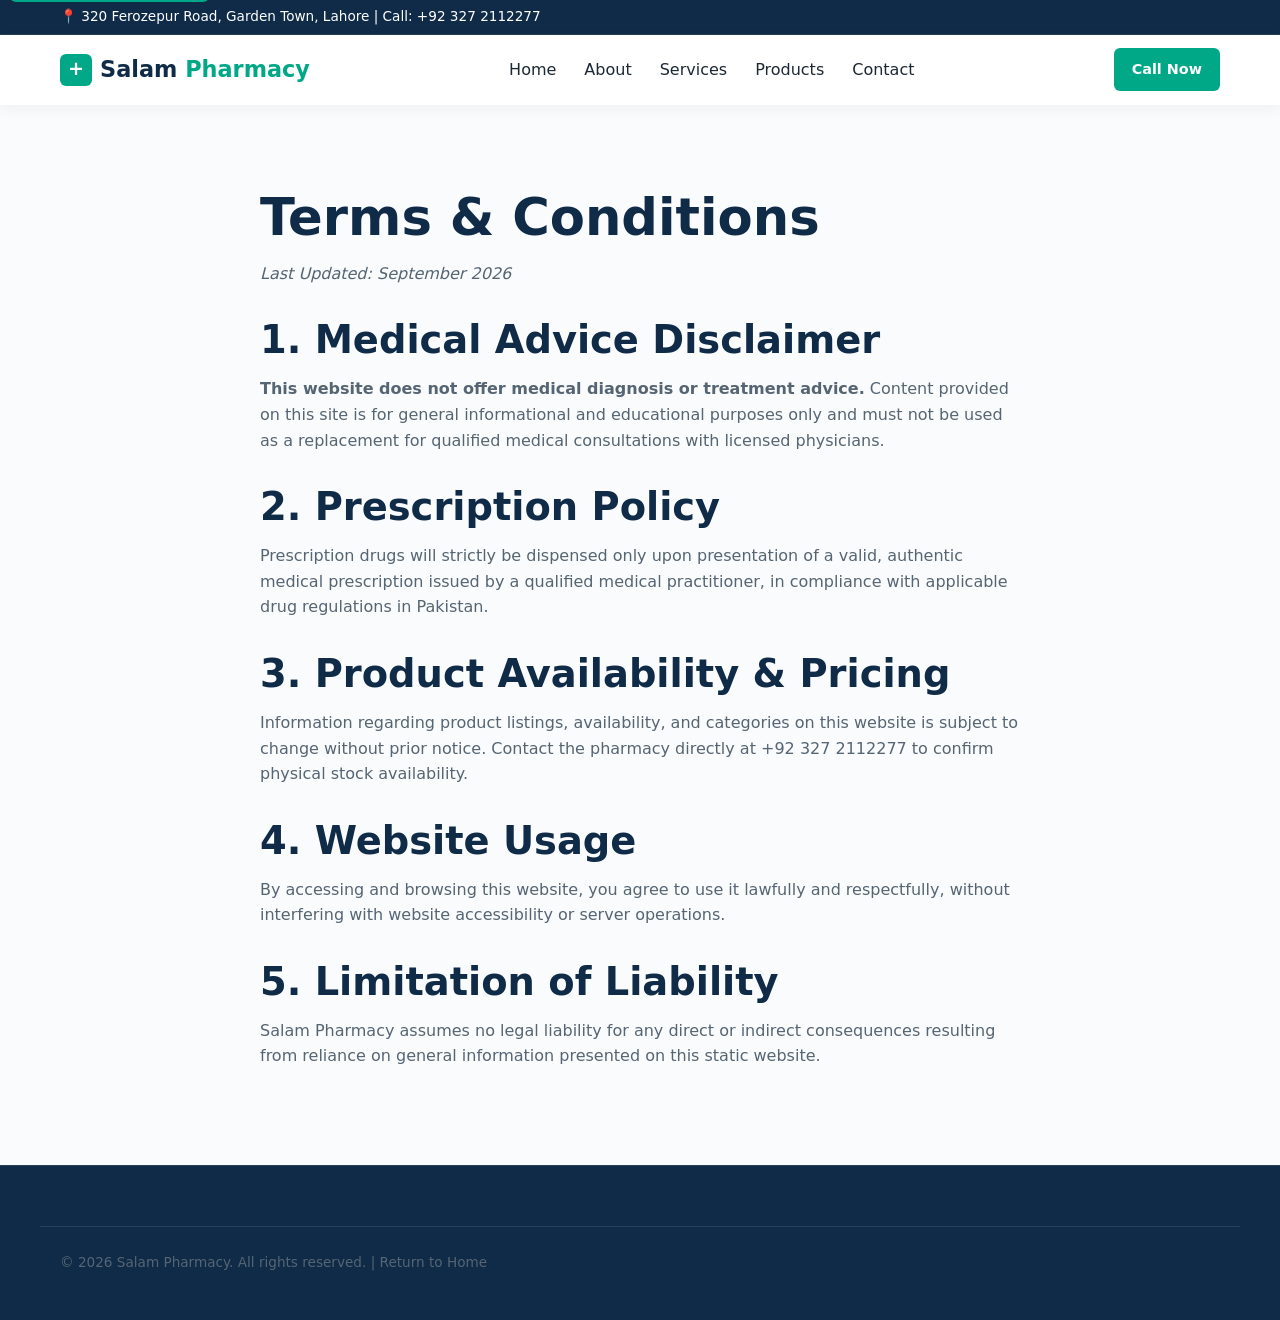
<file: terms.html>
<!DOCTYPE html>
<html lang="en" dir="ltr">
<head>
  <meta charset="UTF-8">
  <meta name="viewport" content="width=device-width, initial-scale=1.0">
  <title>Terms & Conditions | Salam Pharmacy</title>
  <meta name="description" content="Terms and Conditions of website usage, medical disclaimers, and service policies for Salam Pharmacy Lahore.">
  <link rel="canonical" href="https://YOUR-DOMAIN.com/terms.html">
  <link rel="icon" type="image/svg+xml" href="data:image/svg+xml,<svg xmlns='http://www.w3.org/2000/svg' viewBox='0 0 100 100'><circle cx='50' cy='50' r='48' fill='%230f2b48'/><path d='M50 20 V80 M20 50 H80' stroke='%2300a887' stroke-width='14' stroke-linecap='round'/></svg>">
  
  <link rel="stylesheet" href="style.css">
  <script src="main.js" defer></script>
</head>
<body>
  <a href="#main-content" class="skip-to-content">Skip to main content</a>

  <aside class="announcement-bar">
    <div class="container announcement-content">
      <span>📍 320 Ferozepur Road, Garden Town, Lahore | Call: +92 327 2112277</span>
    </div>
  </aside>

  <header class="site-header" id="site-header">
    <div class="container header-container">
      <a href="index.html" class="brand-logo" aria-label="Salam Pharmacy Home">
        <span class="logo-icon">+</span>
        <span class="logo-text">Salam <span>Pharmacy</span></span>
      </a>

      <nav class="desktop-nav" aria-label="Main Navigation">
        <ul class="nav-list">
          <li><a href="index.html" class="nav-link">Home</a></li>
          <li><a href="about.html" class="nav-link">About</a></li>
          <li><a href="services.html" class="nav-link">Services</a></li>
          <li><a href="products.html" class="nav-link">Products</a></li>
          <li><a href="contact.html" class="nav-link">Contact</a></li>
        </ul>
      </nav>

      <div class="header-actions">
        <a href="tel:+923272112277" class="btn btn-primary btn-sm">Call Now</a>
        <button class="mobile-menu-btn" id="mobile-menu-toggle" aria-expanded="false" aria-controls="mobile-nav-menu" aria-label="Toggle navigation menu">
          <span class="hamburger-box"><span class="hamburger-inner"></span></span>
        </button>
      </div>
    </div>

    <div class="mobile-nav-overlay" id="mobile-nav-menu" aria-hidden="true">
      <div class="mobile-nav-inner">
        <div class="mobile-nav-header">
          <span class="logo-text">Salam <span>Pharmacy</span></span>
          <button class="mobile-menu-close" id="mobile-menu-close" aria-label="Close navigation menu">&times;</button>
        </div>
        <nav aria-label="Mobile Navigation">
          <ul class="mobile-nav-list">
            <li><a href="index.html" class="mobile-nav-link">Home</a></li>
            <li><a href="about.html" class="mobile-nav-link">About</a></li>
            <li><a href="services.html" class="mobile-nav-link">Services</a></li>
            <li><a href="products.html" class="mobile-nav-link">Products</a></li>
            <li><a href="contact.html" class="mobile-nav-link">Contact</a></li>
          </ul>
        </nav>
      </div>
    </div>
  </header>

  <main id="main-content" class="section-padding">
    <div class="container legal-content max-w-800">
      <h1>Terms & Conditions</h1>
      <p><em>Last Updated: September 2026</em></p>

      <h2>1. Medical Advice Disclaimer</h2>
      <p><strong>This website does not offer medical diagnosis or treatment advice.</strong> Content provided on this site is for general informational and educational purposes only and must not be used as a replacement for qualified medical consultations with licensed physicians.</p>

      <h2>2. Prescription Policy</h2>
      <p>Prescription drugs will strictly be dispensed only upon presentation of a valid, authentic medical prescription issued by a qualified medical practitioner, in compliance with applicable drug regulations in Pakistan.</p>

      <h2>3. Product Availability & Pricing</h2>
      <p>Information regarding product listings, availability, and categories on this website is subject to change without prior notice. Contact the pharmacy directly at +92 327 2112277 to confirm physical stock availability.</p>

      <h2>4. Website Usage</h2>
      <p>By accessing and browsing this website, you agree to use it lawfully and respectfully, without interfering with website accessibility or server operations.</p>

      <h2>5. Limitation of Liability</h2>
      <p>Salam Pharmacy assumes no legal liability for any direct or indirect consequences resulting from reliance on general information presented on this static website.</p>
    </div>
  </main>

  <footer class="site-footer">
    <div class="container footer-bottom text-center">
      <p>&copy; 2026 Salam Pharmacy. All rights reserved. | <a href="index.html">Return to Home</a></p>
    </div>
  </footer>
</body>
</html>
</file>
<file: style.css>
/* ==========================================================================
   DESIGN SYSTEM & CSS VARIABLES
   ========================================================================== */
:root {
  --font-primary: system-ui, -apple-system, BlinkMacSystemFont, 'Segoe UI', Roboto, Oxygen, Ubuntu, Cantarell, sans-serif;
  
  /* Color Palette */
  --color-primary: #0f2b48;      /* Deep Navy Healthcare Blue */
  --color-primary-light: #1e3f63;
  --color-accent: #00a887;       /* Refined Cyan-Green / Teal */
  --color-accent-hover: #008f73;
  --color-white: #ffffff;
  --color-bg-alt: #f4f7f9;       /* Light Soft Neutral Gray */
  --color-text-dark: #1c2833;
  --color-text-muted: #566573;
  --color-border: #e2e8f0;

  /* Geometry & Shadows */
  --radius-sm: 6px;
  --radius-md: 12px;
  --radius-lg: 20px;
  --shadow-subtle: 0 4px 12px rgba(15, 43, 72, 0.05);
  --shadow-hover: 0 10px 25px rgba(15, 43, 72, 0.12);
  
  /* Layout Spacing */
  --container-max: 1200px;
  --header-height: 70px;
  --transition-fast: 0.2s ease;
  --transition-normal: 0.3s ease;
}

/* Base Reset & Overflow Prevention */
*, *::before, *::after {
  box-sizing: border-box;
  margin: 0;
  padding: 0;
}

html {
  scroll-behavior: smooth;
  overflow-x: hidden;
  font-size: 16px;
}

body {
  font-family: var(--font-primary);
  color: var(--color-text-dark);
  background-color: #fafbfc;
  line-height: 1.6;
  overflow-x: hidden;
  position: relative;
}

img, video {
  max-width: 100%;
  height: auto;
  display: block;
}

a {
  color: inherit;
  text-decoration: none;
  transition: color var(--transition-fast);
}

ul {
  list-style: none;
}

/* Accessibility: Skip link */
.skip-to-content {
  position: absolute;
  top: -40px;
  left: 10px;
  background: var(--color-accent);
  color: var(--color-white);
  padding: 8px 16px;
  z-index: 10000;
  border-radius: var(--radius-sm);
  transition: top 0.2s ease;
}
.skip-to-content:focus {
  top: 10px;
}

/* Container */
.container {
  width: 100%;
  max-width: var(--container-max);
  margin: 0 auto;
  padding: 0 20px;
}

.max-w-800 {
  max-width: 800px;
  margin-left: auto;
  margin-right: auto;
}

/* Typography Helpers */
h1, h2, h3, h4 {
  color: var(--color-primary);
  line-height: 1.25;
  margin-bottom: 0.75rem;
  font-weight: 700;
}

h1 { font-size: clamp(2rem, 4vw, 3.2rem); }
h2 { font-size: clamp(1.6rem, 3vw, 2.4rem); }
h3 { font-size: clamp(1.25rem, 2vw, 1.6rem); }

p {
  margin-bottom: 1rem;
  color: var(--color-text-muted);
}

/* Badges & Text Helpers */
.badge {
  display: inline-block;
  padding: 4px 12px;
  background-color: rgba(0, 168, 135, 0.12);
  color: var(--color-accent);
  font-size: 0.85rem;
  font-weight: 600;
  border-radius: 50px;
  margin-bottom: 1rem;
  text-transform: uppercase;
  letter-spacing: 0.5px;
}

.badge-light {
  background-color: rgba(255, 255, 255, 0.2);
  color: var(--color-white);
}

.badge-accent {
  background-color: var(--color-accent);
  color: var(--color-white);
}

.badge-subtle {
  background-color: #edf2f7;
  color: var(--color-text-muted);
  font-size: 0.75rem;
}

.text-center { text-align: center; }
.text-right-desktop { text-align: right; }
.mt-2 { margin-top: 1rem; }
.mt-3 { margin-top: 1.5rem; }
.mt-5 { margin-top: 3rem; }
.mb-3 { margin-bottom: 1.5rem; }

/* Buttons */
.btn {
  display: inline-flex;
  align-items: center;
  justify-content: center;
  padding: 12px 24px;
  font-weight: 600;
  border-radius: var(--radius-sm);
  cursor: pointer;
  border: 2px solid transparent;
  transition: all var(--transition-fast);
}

.btn-primary {
  background-color: var(--color-accent);
  color: var(--color-white);
}

.btn-primary:hover, .btn-primary:focus {
  background-color: var(--color-accent-hover);
}

.btn-secondary {
  background-color: transparent;
  border-color: var(--color-primary);
  color: var(--color-primary);
}

.btn-secondary:hover, .btn-secondary:focus {
  background-color: var(--color-primary);
  color: var(--color-white);
}

.btn-accent {
  background-color: var(--color-white);
  color: var(--color-primary);
}

.btn-accent:hover {
  background-color: var(--color-bg-alt);
}

.btn-sm { padding: 8px 16px; font-size: 0.9rem; }
.btn-lg { padding: 16px 32px; font-size: 1.1rem; }
.btn-block { width: 100%; }

.btn-text {
  color: var(--color-accent);
  font-weight: 600;
  display: inline-flex;
  align-items: center;
}

/* ==========================================================================
   HEADER & NAVIGATION
   ========================================================================== */
.announcement-bar {
  background-color: var(--color-primary);
  color: var(--color-white);
  font-size: 0.85rem;
  padding: 6px 0;
  border-bottom: 1px solid rgba(255, 255, 255, 0.1);
}

.announcement-content {
  display: flex;
  justify-content: space-between;
  align-items: center;
  flex-wrap: wrap;
  gap: 10px;
}

.announcement-link {
  color: var(--color-accent);
  font-weight: 600;
}

.site-header {
  position: sticky;
  top: 0;
  background-color: rgba(255, 255, 255, 0.95);
  backdrop-filter: blur(8px);
  z-index: 1000;
  box-shadow: var(--shadow-subtle);
  height: var(--header-height);
  display: flex;
  align-items: center;
}

.header-container {
  display: flex;
  align-items: center;
  justify-content: space-between;
}

.brand-logo {
  display: flex;
  align-items: center;
  gap: 8px;
  font-weight: 700;
  font-size: 1.4rem;
  color: var(--color-primary);
}

.logo-icon {
  display: flex;
  align-items: center;
  justify-content: center;
  width: 32px;
  height: 32px;
  background-color: var(--color-accent);
  color: var(--color-white);
  border-radius: var(--radius-sm);
  font-size: 1.2rem;
}

.logo-text span {
  color: var(--color-accent);
}

.desktop-nav .nav-list {
  display: flex;
  gap: 28px;
}

.nav-link {
  font-weight: 500;
  color: var(--color-text-dark);
  position: relative;
  padding: 4px 0;
}

.nav-link:hover, .nav-link.active {
  color: var(--color-accent);
}

.nav-link.active::after {
  content: '';
  position: absolute;
  bottom: -2px;
  left: 0;
  width: 100%;
  height: 2px;
  background-color: var(--color-accent);
}

.header-actions {
  display: flex;
  align-items: center;
  gap: 16px;
}

/* Mobile Menu Button & Overlay (Click Activated ONLY) */
.mobile-menu-btn {
  display: none;
  background: none;
  border: none;
  cursor: pointer;
  padding: 8px;
}

.hamburger-box {
  width: 24px;
  height: 18px;
  display: inline-block;
  position: relative;
}

.hamburger-inner, .hamburger-inner::before, .hamburger-inner::after {
  width: 24px;
  height: 2px;
  background-color: var(--color-primary);
  position: absolute;
  transition: transform 0.2s ease;
}

.hamburger-inner { top: 8px; }
.hamburger-inner::before { content: ''; top: -8px; }
.hamburger-inner::after { content: ''; top: 8px; }

.mobile-nav-overlay {
  display: none;
  position: fixed;
  top: 0;
  left: 0;
  width: 100vw;
  height: 100vh;
  background-color: rgba(15, 43, 72, 0.95);
  backdrop-filter: blur(10px);
  z-index: 9999;
  opacity: 0;
  pointer-events: none;
  transition: opacity 0.3s ease;
}

.mobile-nav-overlay.is-active {
  display: block;
  opacity: 1;
  pointer-events: auto;
}

.mobile-nav-inner {
  padding: 30px 20px;
  display: flex;
  flex-direction: column;
  height: 100%;
  max-width: 400px;
  margin: 0 auto;
}

.mobile-nav-header {
  display: flex;
  justify-content: space-between;
  align-items: center;
  color: var(--color-white);
  margin-bottom: 40px;
}

.mobile-menu-close {
  background: none;
  border: none;
  color: var(--color-white);
  font-size: 2.5rem;
  line-height: 1;
  cursor: pointer;
}

.mobile-nav-list {
  display: flex;
  flex-direction: column;
  gap: 20px;
}

.mobile-nav-link {
  color: var(--color-white);
  font-size: 1.4rem;
  font-weight: 600;
}

.mobile-nav-link.active {
  color: var(--color-accent);
}

.mobile-nav-footer {
  margin-top: auto;
  text-align: center;
}

.mobile-nav-note {
  color: rgba(255, 255, 255, 0.6);
  font-size: 0.85rem;
  margin-top: 10px;
}

/* ==========================================================================
   LAYOUT GRID & SECTIONS
   ========================================================================== */
.section-padding {
  padding: 80px 0;
}

.bg-alt {
  background-color: var(--color-bg-alt);
}

.bg-primary {
  background-color: var(--color-primary);
}

.text-white {
  color: var(--color-white);
}

.text-white h1, .text-white h2, .text-white h3, .text-white p {
  color: var(--color-white);
}

.grid-2-col {
  display: grid;
  grid-template-columns: 1fr 1fr;
  gap: 40px;
}

.grid-3-col {
  display: grid;
  grid-template-columns: repeat(3, 1fr);
  gap: 30px;
}

.grid-4-col {
  display: grid;
  grid-template-columns: repeat(4, 1fr);
  gap: 20px;
}

.align-center {
  align-items: center;
}

.section-header {
  max-width: 650px;
  margin: 0 auto 50px auto;
}

/* ==========================================================================
   HERO SECTION
   ========================================================================== */
.hero-section {
  padding: 80px 0;
  background: linear-gradient(135deg, #ffffff 0%, #f4f7f9 100%);
  position: relative;
  overflow: hidden;
}

.hero-grid {
  display: grid;
  grid-template-columns: 1.2fr 0.8fr;
  gap: 40px;
  align-items: center;
}

.hero-title {
  margin-bottom: 1.2rem;
}

.hero-description {
  font-size: 1.15rem;
  margin-bottom: 2rem;
}

.hero-cta-group {
  display: flex;
  gap: 16px;
  margin-bottom: 2.5rem;
  flex-wrap: wrap;
}

.hero-highlights {
  display: flex;
  gap: 30px;
  border-top: 1px solid var(--color-border);
  padding-top: 20px;
}

.highlight-item {
  display: flex;
  flex-direction: column;
}

.highlight-title {
  font-weight: 700;
  font-size: 0.9rem;
  color: var(--color-primary);
}

.highlight-sub {
  font-size: 0.85rem;
  color: var(--color-text-muted);
}

/* 3D / WebGL Visual Container */
.hero-visual {
  position: relative;
  height: 380px;
  display: flex;
  align-items: center;
  justify-content: center;
}

.webgl-container {
  width: 100%;
  height: 100%;
  position: absolute;
  top: 0;
  left: 0;
}

.hero-fallback-card {
  background: var(--color-white);
  padding: 40px;
  border-radius: var(--radius-lg);
  box-shadow: var(--shadow-hover);
  text-align: center;
  border: 1px solid var(--color-border);
  z-index: 1;
}

.visual-icon-box {
  width: 60px;
  height: 60px;
  background: var(--color-accent);
  color: var(--color-white);
  font-size: 2rem;
  display: flex;
  align-items: center;
  justify-content: center;
  border-radius: 50%;
  margin: 0 auto 20px auto;
}

/* ==========================================================================
   CARDS & COMPONENTS
   ========================================================================== */
.trust-bar-section {
  background-color: var(--color-primary);
  color: var(--color-white);
  padding: 30px 0;
}

.trust-grid {
  display: grid;
  grid-template-columns: repeat(4, 1fr);
  gap: 20px;
}

.trust-item {
  display: flex;
  align-items: center;
  gap: 15px;
}

.trust-item h4 {
  color: var(--color-white);
  font-size: 1rem;
  margin-bottom: 2px;
}

.trust-item p {
  color: rgba(255, 255, 255, 0.7);
  font-size: 0.8rem;
  margin-bottom: 0;
}

.trust-icon {
  font-size: 1.8rem;
}

/* Service & Category Cards */
.service-card, .category-card, .product-category-card {
  background: var(--color-white);
  padding: 30px;
  border-radius: var(--radius-md);
  box-shadow: var(--shadow-subtle);
  border: 1px solid var(--color-border);
  transition: transform var(--transition-fast), box-shadow var(--transition-fast);
}

.service-card:hover, .category-card:hover, .product-category-card:hover {
  transform: translateY(-5px);
  box-shadow: var(--shadow-hover);
}

.card-icon {
  font-size: 2.2rem;
  margin-bottom: 15px;
}

.glass-card {
  background: rgba(255, 255, 255, 0.85);
  backdrop-filter: blur(10px);
  border: 1px solid var(--color-border);
  border-radius: var(--radius-md);
  padding: 35px;
  box-shadow: var(--shadow-subtle);
}

.feature-list {
  margin-top: 15px;
}

.feature-list li {
  position: relative;
  padding-left: 24px;
  margin-bottom: 10px;
  color: var(--color-text-muted);
}

.feature-list li::before {
  content: "✓";
  position: absolute;
  left: 0;
  color: var(--color-accent);
  font-weight: bold;
}

/* Disclaimers & Notes */
.disclaimer-box {
  background-color: #fff8e6;
  border-left: 4px solid #f1c40f;
  padding: 16px 20px;
  border-radius: var(--radius-sm);
  font-size: 0.9rem;
}

.disclaimer-box p {
  margin-bottom: 0;
  color: #7f6000;
}

/* Map visual */
.map-placeholder-card {
  background-color: var(--color-white);
  border: 1px solid var(--color-border);
  border-radius: var(--radius-md);
  padding: 40px;
  text-align: center;
  box-shadow: var(--shadow-subtle);
}

.map-pin { font-size: 3rem; display: block; margin-bottom: 10px; }

/* Page Banner */
.page-banner {
  background-color: var(--color-primary);
  color: var(--color-white);
  padding: 60px 0;
}

.page-banner h1, .page-banner p {
  color: var(--color-white);
}

/* Service Detail Page Layout */
.service-detail-grid {
  display: flex;
  flex-direction: column;
  gap: 40px;
}

.service-detail-card {
  display: grid;
  grid-template-columns: 80px 1fr;
  gap: 30px;
  background: var(--color-white);
  padding: 40px;
  border-radius: var(--radius-md);
  border: 1px solid var(--color-border);
}

.service-icon-large {
  font-size: 3.5rem;
}

/* Product Placeholders */
.placeholder-product-card {
  background: var(--color-white);
  border: 1px solid var(--color-border);
  border-radius: var(--radius-md);
  padding: 20px;
  text-align: center;
}

.placeholder-img-block {
  height: 150px;
  background-color: var(--color-bg-alt);
  border-radius: var(--radius-sm);
  display: flex;
  align-items: center;
  justify-content: center;
  color: var(--color-text-muted);
  font-weight: 600;
  margin-bottom: 15px;
}

/* Contact Page Form */
.form-container-card, .contact-card-box {
  background: var(--color-white);
  padding: 40px;
  border-radius: var(--radius-md);
  border: 1px solid var(--color-border);
  box-shadow: var(--shadow-subtle);
}

.contact-detail-item {
  margin-bottom: 20px;
}

.contact-phone-link {
  color: var(--color-accent);
  font-weight: bold;
  font-size: 1.2rem;
}

.form-group {
  margin-bottom: 20px;
}

.form-group label {
  display: block;
  font-weight: 600;
  margin-bottom: 6px;
  font-size: 0.9rem;
}

.required { color: #e74c3c; }

.form-control {
  width: 100%;
  padding: 12px 16px;
  border: 1px solid var(--color-border);
  border-radius: var(--radius-sm);
  font-family: inherit;
  font-size: 1rem;
  transition: border-color var(--transition-fast);
}

.form-control:focus {
  outline: none;
  border-color: var(--color-accent);
}

.form-status-message {
  margin-top: 15px;
  font-weight: 600;
}

/* FAQ Accordion */
.faq-accordion {
  display: flex;
  flex-direction: column;
  gap: 15px;
}

.faq-item {
  background: var(--color-white);
  border: 1px solid var(--color-border);
  border-radius: var(--radius-sm);
  padding: 15px 20px;
}

.faq-question {
  font-weight: 700;
  cursor: pointer;
  color: var(--color-primary);
}

.faq-answer {
  margin-top: 10px;
}

/* Legal Content */
.legal-content h2 { margin-top: 30px; }

/* ==========================================================================
   FOOTER
   ========================================================================== */
.site-footer {
  background-color: var(--color-primary);
  color: var(--color-white);
  padding-top: 60px;
  padding-bottom: 30px;
  border-top: 1px solid rgba(255, 255, 255, 0.1);
}

.footer-grid {
  display: grid;
  grid-template-columns: 1.5fr 1fr 1fr 1.2fr;
  gap: 40px;
  margin-bottom: 40px;
}

.footer-logo {
  color: var(--color-white);
  margin-bottom: 15px;
}

.footer-heading {
  color: var(--color-white);
  font-size: 1.1rem;
  margin-bottom: 20px;
}

.footer-links li {
  margin-bottom: 10px;
}

.footer-links a {
  color: rgba(255, 255, 255, 0.7);
}

.footer-links a:hover {
  color: var(--color-accent);
}

.footer-subtext {
  color: rgba(255, 255, 255, 0.7);
  font-size: 0.9rem;
  margin-bottom: 6px;
}

.footer-bottom {
  border-top: 1px solid rgba(255, 255, 255, 0.1);
  padding-top: 25px;
  display: flex;
  justify-content: space-between;
  align-items: center;
  flex-wrap: wrap;
  gap: 15px;
  font-size: 0.85rem;
  color: rgba(255, 255, 255, 0.6);
}

.footer-disclaimer {
  max-width: 500px;
}

/* Back to Top Button */
.back-to-top {
  position: fixed;
  bottom: 20px;
  right: 20px;
  width: 45px;
  height: 45px;
  background-color: var(--color-accent);
  color: var(--color-white);
  border: none;
  border-radius: 50%;
  cursor: pointer;
  display: flex;
  align-items: center;
  justify-content: center;
  font-size: 1.2rem;
  opacity: 0;
  visibility: hidden;
  transition: all var(--transition-fast);
  z-index: 900;
}

.back-to-top.is-visible {
  opacity: 1;
  visibility: visible;
}

/* ==========================================================================
   RESPONSIVE MEDIA QUERIES
   ========================================================================== */
@media (max-width: 1024px) {
  .grid-4-col { grid-template-columns: repeat(2, 1fr); }
  .trust-grid { grid-template-columns: repeat(2, 1fr); }
  .footer-grid { grid-template-columns: repeat(2, 1fr); }
}

@media (max-width: 768px) {
  .desktop-nav { display: none; }
  .mobile-menu-btn { display: block; }
  
  .hero-grid, .grid-2-col, .grid-3-col {
    grid-template-columns: 1fr;
  }

  .service-detail-card {
    grid-template-columns: 1fr;
    gap: 15px;
  }

  .trust-grid { grid-template-columns: 1fr; }
  .footer-grid { grid-template-columns: 1fr; }
  .text-right-desktop { text-align: left; }
  .footer-bottom { flex-direction: column; text-align: center; }
}

/* Accessibility: Reduced Motion */
@media (prefers-reduced-motion: reduce) {
  *, *::before, *::after {
    animation-duration: 0.01ms !important;
    transition-duration: 0.01ms !important;
    scroll-behavior: auto !important;
  }
}
</file>
